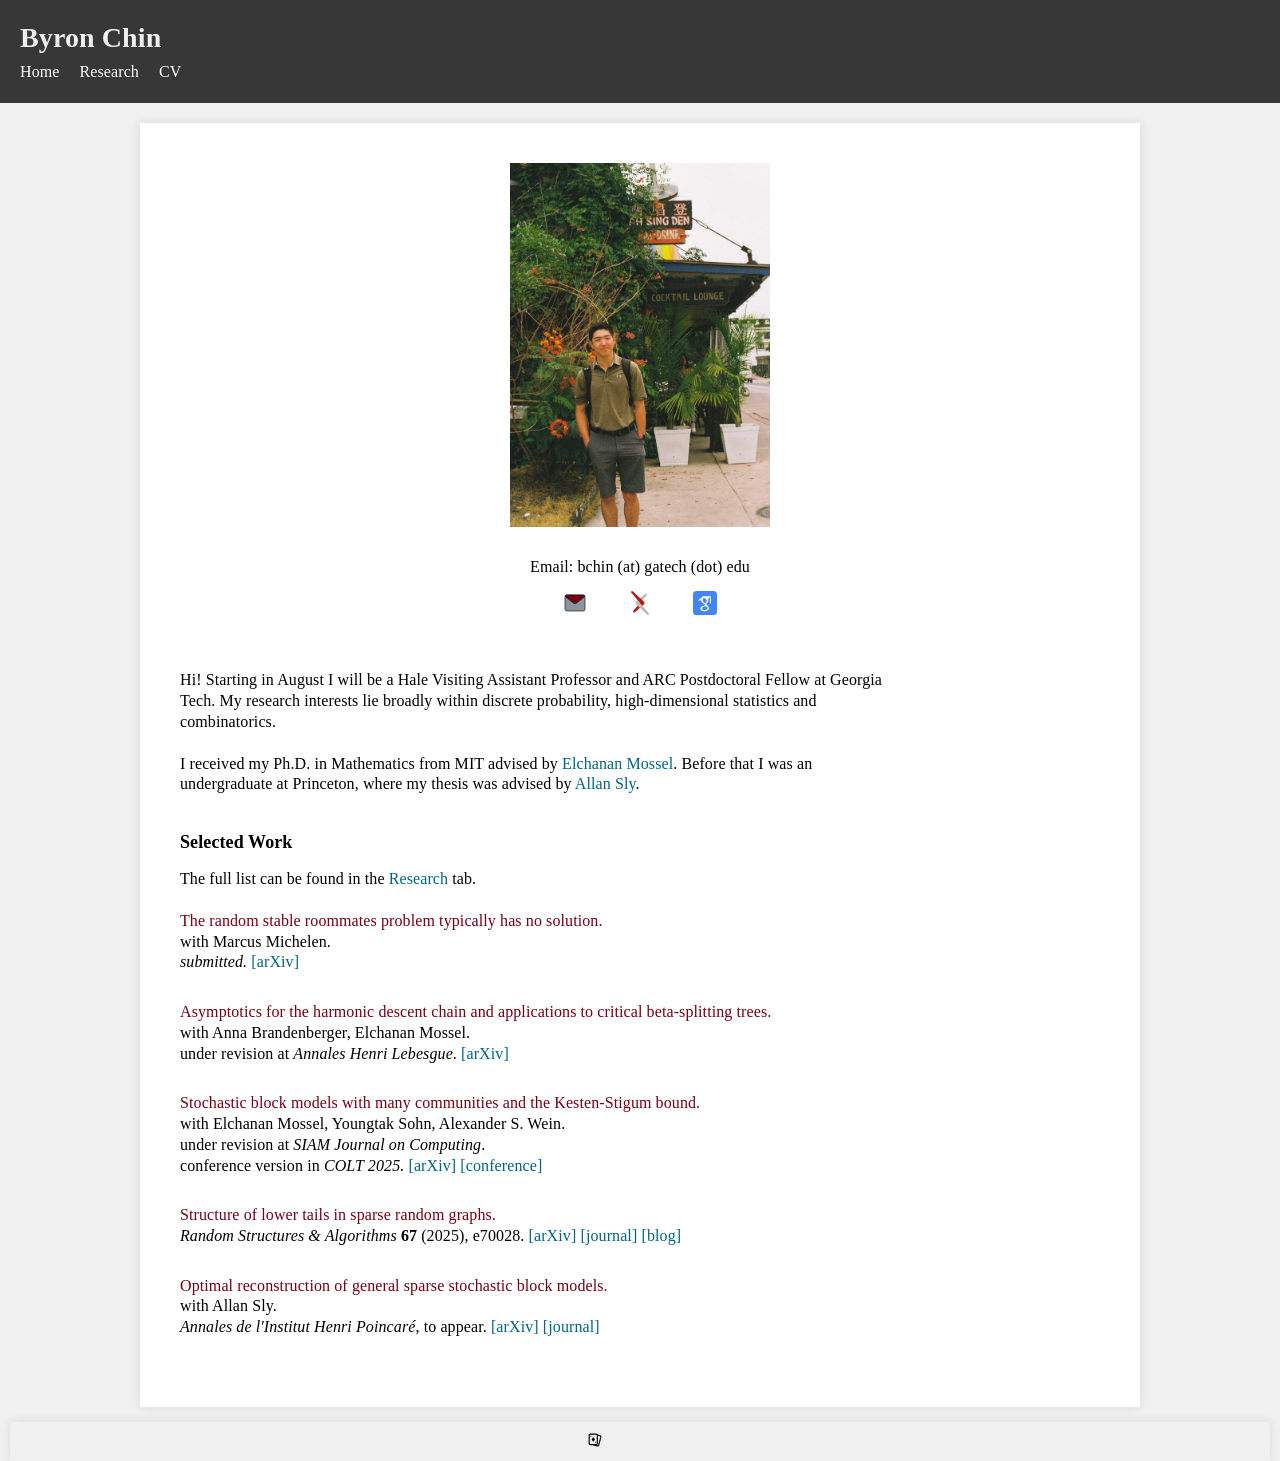
<file: index.html>
<!DOCTYPE html>
<html lang="en">

<head>
    <meta charset="UTF-8">
    <meta name="viewport" content="width=device-width, initial-scale=1.0">
    <meta name="google-site-verification" content="wlwNrTIFxrLU8kj70xRVGU2mRym_8JHXfoJEhRmdgBs" />
    <link rel="stylesheet" href="styles.css">
    <link rel= "stylesheet" href= "https://maxst.icons8.com/vue-static/landings/line-awesome/line-awesome/1.3.0/css/line-awesome.min.css" >
    <title>Byron Chin</title>
</head>

<body>
    <header>
        <h1 class="left-aligned">
            <font color=#f0f0f0>Byron Chin</font>
        </h1>
        <nav class="left-aligned">
            <ul class="menu">
                <li><a href="index.html">Home</a></li>
                <li><a href="research.html">Research</a></li>
                <li><a href="CV.pdf">CV</a></li>
            </ul>
        </nav>
    </header>

    <main class="content-section">
        <div class="left-section">
            <img src="images/nice-photo.jpg" alt="Photo" class="left-image">
            <br>
            <div class="links">Email: bchin (at) gatech (dot) edu</div>
            <div class="links">
                <ul>
                    <li><a href="mailto:bchin@gatech.edu"><img src="images/email.svg" height="24px" /></a></li>
                    <li><a href="https://arxiv.org/a/chin_b_1"><img src="images/arxiv-logomark-small.svg"
                                height="24px" /></a></li>
                    <li><a href="https://scholar.google.com/citations?user=j9Rc1woAAAAJ&hl=en"><img
                                src="images/google-scholar.svg" height="24px" /></a></li>
                </ul>
            </div>
        </div>

        <div class="right-section">
            Hi! Starting in August I will be a Hale Visiting Assistant Professor and ARC Postdoctoral Fellow at Georgia Tech. My research interests lie broadly within discrete probability, high-dimensional statistics and combinatorics. 
            <br><br>

            I received my Ph.D. in Mathematics from MIT advised by <a href="https://math.mit.edu/~elmos/">Elchanan Mossel</a>. Before that I was an undergraduate at Princeton, where my thesis was advised by <a href="https://web.math.princeton.edu/~asly/">Allan Sly</a>.
            <br><br>

            <h2>Selected Work</h2> 
            <p> The full list can be found in the <a href="research.html">Research</a> tab. </p>
            <br>
            <ul>
                <li>
                    <p>
                        <font color="#750014">The random stable roommates problem typically has no solution.</font> <br>
                        with Marcus Michelen. <br>
                        <i>submitted.</i> <a href="https://arxiv.org/abs/2601.07612">[arXiv]</a>
                    </p>
                </li>
                <li>
                    <p>
                        <font color="#750014">Asymptotics for the harmonic descent chain and applications to critical beta-splitting trees.</font> <br>
                        with Anna Brandenberger, Elchanan Mossel. <br>
                        under revision at <i>Annales Henri Lebesgue</i>. <a href="https://arxiv.org/abs/2505.24821">[arXiv]</a>
                    </p>
                </li>
                <li>
                    <p>
                        <font color="#750014">Stochastic block models with many communities and the Kesten-Stigum bound.</font> <br>
                        with Elchanan Mossel, Youngtak Sohn, Alexander S. Wein. <br>
                        under revision at <i>SIAM Journal on Computing</i>. <br>
                        conference version in <i>COLT 2025.</i> <a href="https://arxiv.org/abs/2503.03047">[arXiv]</a> <a href="https://proceedings.mlr.press/v291/chin25a.html">[conference]</a>
                    </p>
                </li>
                <li>
                    <p>
                        <font color="#750014">Structure of lower tails in sparse random graphs.</font> <br>
                        <i>Random Structures & Algorithms</i> <b>67</b> (2025), e70028. <a href="https://arxiv.org/abs/2312.12673">[arXiv]</a> <a href="https://doi.org/10.1002/rsa.70028">[journal]</a> <a href="https://yufeizhao.com/blog/2023/12/22/papers/">[blog]</a><br>
                    </p>
                </li>
                <li>
                    <p>
                        <font color="#750014">Optimal reconstruction of general sparse stochastic block models.</font> <br>
                        with Allan Sly. <br>
                        <i>Annales de l'Institut Henri Poincaré</i>, to appear. <a href="https://arxiv.org/abs/2111.00697">[arXiv]</a> <a href="https://doi.org/10.1214/25-AIHP1611">[journal]</a><br>
                    </p>
                </li>
            </ul>
        </div>
    </main>
</body>
<footer>
    <div class="friends large">
        <ul>
            <li><i class="las la-users large"></i><i class="las la-ellipsis-v"></i></li>
            <li><a href="https://abrandenberger.github.io" target="_blank" title="Anna"><i class="lab la-canadian-maple-leaf"></i></a></li>
            <li><a href="https://www.bricehuang.com/index.html" target="_blank" title="Brice">
                <svg width="14px" height="14px" viewBox="0 0 24 24" fill="none" xmlns="http://www.w3.org/2000/svg">
                <path d="M9.4 7.53333C9.2 7.26667 8.8 7.26667 8.6 7.53333L6.225 10.7C6.09167 10.8778 6.09167 11.1222 6.225 11.3L8.6 14.4667C8.8 14.7333 9.2 14.7333 9.4 14.4667L11.775 11.3C11.9083 11.1222 11.9083 10.8778 11.775 10.7L9.4 7.53333Z" fill="currentColor"/>
                <path d="M4.09245 5.63868C4.03647 5.5547 4.03647 5.4453 4.09245 5.36133L4.79199 4.31202C4.89094 4.16359 5.10906 4.16359 5.20801 4.31202L5.90755 5.36132C5.96353 5.4453 5.96353 5.5547 5.90755 5.63867L5.20801 6.68798C5.10906 6.83641 4.89094 6.83641 4.79199 6.68798L4.09245 5.63868Z" fill="currentColor"/>
                <path d="M13.208 15.312C13.1091 15.1636 12.8909 15.1636 12.792 15.312L12.0924 16.3613C12.0365 16.4453 12.0365 16.5547 12.0924 16.6387L12.792 17.688C12.8909 17.8364 13.1091 17.8364 13.208 17.688L13.9075 16.6387C13.9635 16.5547 13.9635 16.4453 13.9075 16.3613L13.208 15.312Z" fill="currentColor"/>
                <path fill-rule="evenodd" clip-rule="evenodd" d="M1 4C1 2.34315 2.34315 1 4 1H14C15.1323 1 16.1181 1.62732 16.6288 2.55337L20.839 3.68148C22.4394 4.11031 23.3891 5.75532 22.9603 7.35572L19.3368 20.8787C18.908 22.4791 17.263 23.4288 15.6626 23L8.19849 21H4C2.34315 21 1 19.6569 1 18V4ZM17 18V4.72339L20.3213 5.61334C20.8548 5.75628 21.1714 6.30461 21.0284 6.83808L17.405 20.361C17.262 20.8945 16.7137 21.2111 16.1802 21.0681L15.1198 20.784C16.222 20.3403 17 19.261 17 18ZM4 3C3.44772 3 3 3.44772 3 4V18C3 18.5523 3.44772 19 4 19H14C14.5523 19 15 18.5523 15 18V4C15 3.44772 14.5523 3 14 3H4Z" fill="currentColor"/>
                </svg>
            </a></li>
            <li> <a href="https://czye17.github.io" target="_blank" title="Chris"> <i class="las la-laptop-code"></i></a> </li>
            <li><a href="https://sites.google.com/view/kaics/home" target="_blank" title="Kai"><i class='las la-hockey-puck'></i></a></li>
            <li><a href="https://karihug.github.io/" target="_blank" title="Karissa"><i class='las la-tractor'></i></a></li>
            <li><a href="https://math.mit.edu/~mananb/" target="_blank" title="Manan"><i class='las la-user-secret'></i></a></li>
            <li><a href="https://norahtan.github.io" target="_blank" title="Norah"><i class="las la-cat"></i></a></li>
            <li><a href="https://pwang1230.github.io" target="_blank" title="Portia"><i class="las la-vr-cardboard"></i></a></li>
            <li><a href="https://sxzhang25.github.io" target="_blank" title="Sharon"><i class="las la-palette"></i></a></li>
            <li><a href="https://sunnyzhiyanghe.github.io" target="_blank" title="Sunny"><i class="las la-sun"></i></a></li>
            <li><a href="https://travisadillon.com" target="_blank" title="Travis"><i class="las la-ice-cream"></i></a></li>
            <li class="bread"><a href="index-bread.html"><i class="las la-bread-slice"></i></a></li>
        </ul>
    </div>
</footer>

</html>
</file>
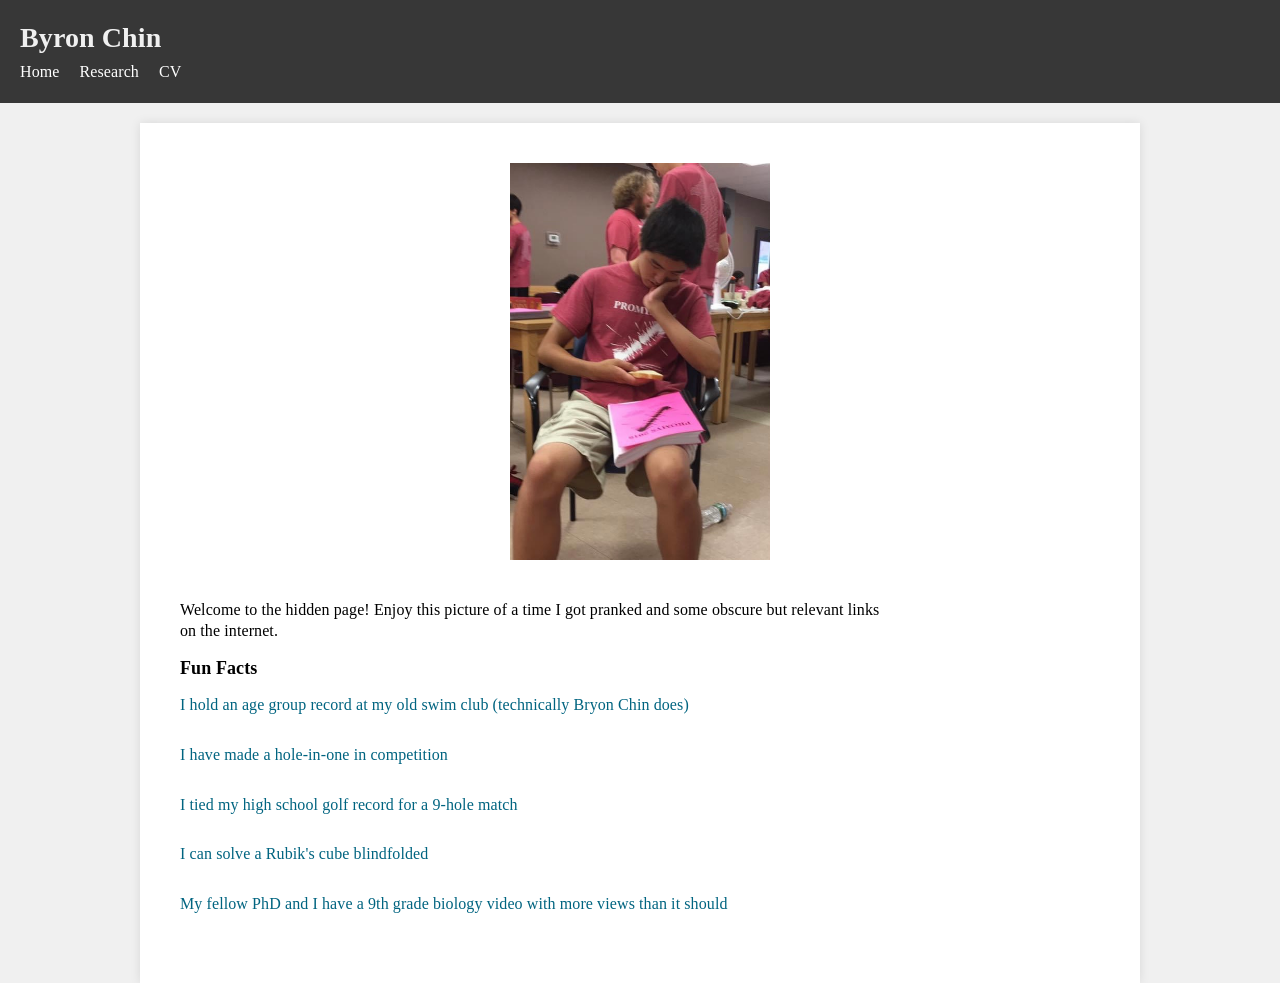
<file: index-bread.html>
<!DOCTYPE html>
<html lang="en">

<head>
    <meta charset="UTF-8">
    <meta name="viewport" content="width=device-width, initial-scale=1.0">
    <meta name="robots" content="noindex">
    <link rel="stylesheet" href="styles.css">
    <link rel= "stylesheet" href= "https://maxst.icons8.com/vue-static/landings/line-awesome/line-awesome/1.3.0/css/line-awesome.min.css" >
</head>

<body>
    <header>
        <h1 class="left-aligned">
            <font color=#f0f0f0>Byron Chin</font>
        </h1>
        <nav class="left-aligned">
            <ul class="menu">
                <li><a href="index.html">Home</a></li>
                <li><a href="research.html">Research</a></li>
                <li><a href="CV.pdf">CV</a></li>
            </ul>
        </nav>
    </header>

    <main class="content-section">
        <div class="left-section">
            <img src="images/bread-photo.jpg" alt="Photo" class="left-image">
        </div>
        <div class="right-section">
            Welcome to the hidden page! Enjoy this picture of a time I got pranked and some obscure but relevant links on the internet. 

            <h2>Fun Facts</h2>
            <div class="red-link">
            <ul>
                <li><p><i class="las la-swimmer"></i><a href="https://www.gomotionapp.com/team/peddieaquaticassociation/page/records1/club-records---scy" target="_blank"> I hold an age group record at my old swim club (technically Bryon Chin does)</a></p></li><br>
                <li><p><i class="las la-golf-ball"></i><a href="https://m.facebook.com/NJPGAJrTour/photos/a.10152270491186281/10152270491156281/" target="_blank"> I have made a hole-in-one in competition</a></p></li>
                <li><p><i class="las la-award"></i><a href="https://highschoolsports.nj.com/game/354034" target="_blank"> I tied my high school golf record for a 9-hole match</a></p></li><br>
                <li><p><i class="las la-eye-slash"></i><a href="https://www.youtube.com/watch?v=pbmLu5U84M0" target="_blank"> I can solve a Rubik's cube blindfolded</a></p></li><br>
                <li><p><i class="las la-dna"></i><a href="https://www.youtube.com/watch?v=2m2v4ELp29k" target="_blank"> My fellow PhD and I have a 9th grade biology video with more views than it should</a></p></li>
            </ul>
         </div>
        </div>
    </main>
</body>

</html>
</file>
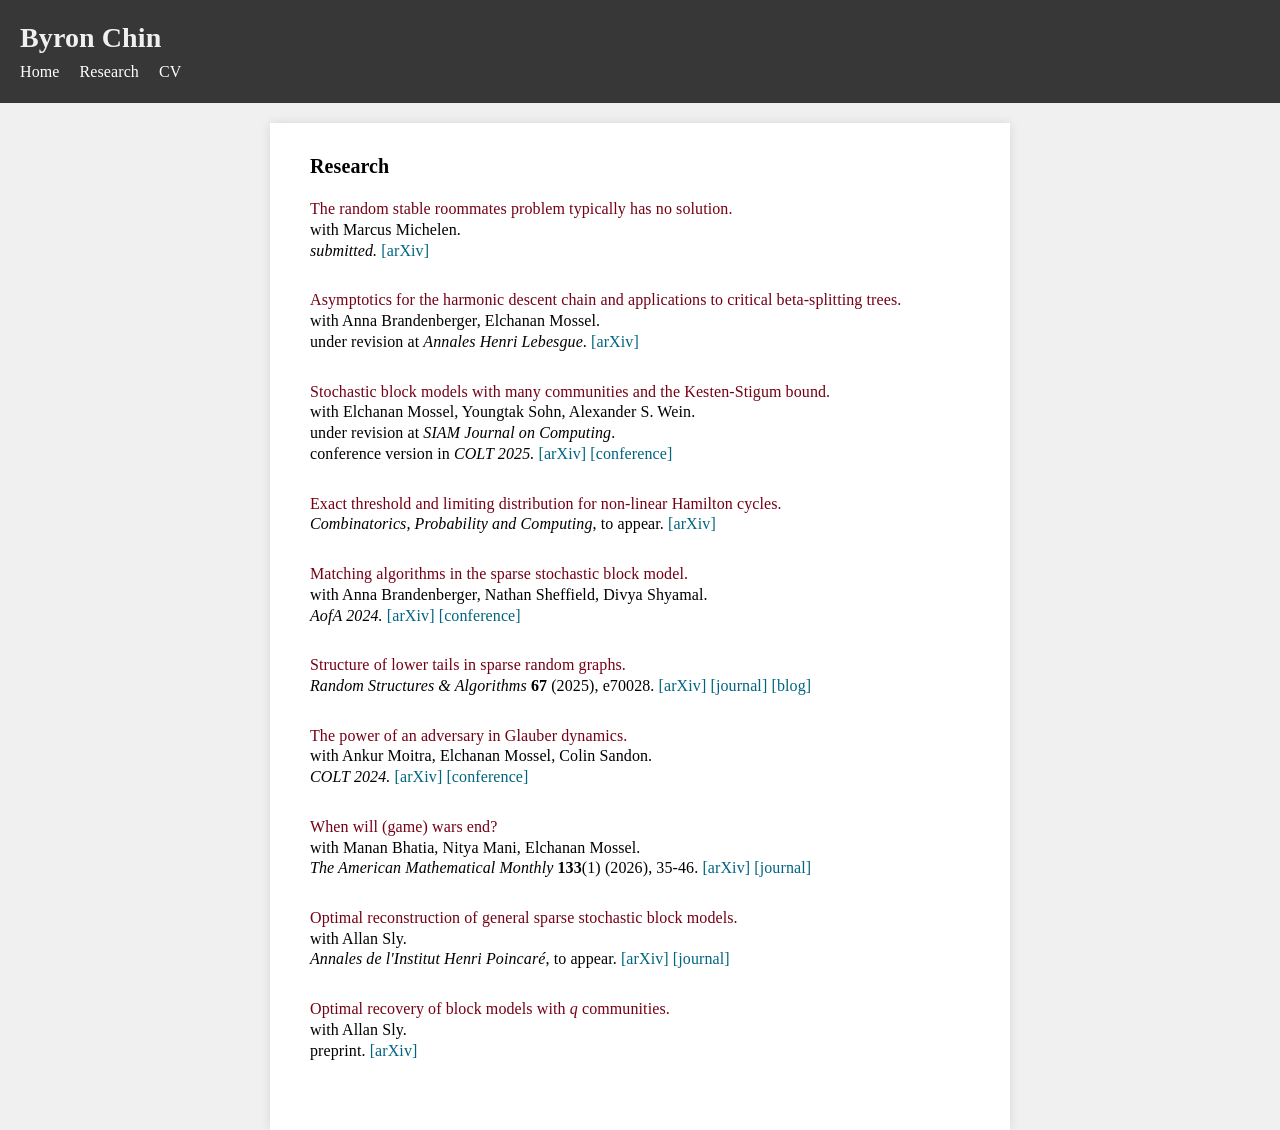
<file: research.html>
<!DOCTYPE html>
<html lang="en">

<head>
    <meta charset="UTF-8">
    <meta name="viewport" content="width=device-width, initial-scale=1.0">
    <link rel="stylesheet" href="styles.css">
    <title>Byron Chin</title>
</head>

<body>
    <header>
        <h1 class="left-aligned">
            <font color=#f0f0f0>Byron Chin</font>
        </h1>
        <nav class="left-aligned">
            <ul class="menu">
                <li><a href="index.html">Home</a></li>
                <li><a href="research.html">Research</a></li>
                <li><a href="CV.pdf">CV</a></li>
            </ul>
        </nav>
    </header>

    <research-main class="content-section">
        <!-- Right-side section -->
        <div class="research-section">
            <h3>Research</h3>
            <ul>
                <!-- <li>
                    <p>
                        <font>Extremal subtrees of critical beta-splitting trees.</font> <br>
                        with Anna Brandenberger, Elchanan Mossel. <br>
                        <i>submitted.</i>
                    </p>
                </li> -->
                <li>
                    <p>
                        <font>The random stable roommates problem typically has no solution.</font> <br>
                        with Marcus Michelen. <br>
                        <i>submitted.</i> <a href="https://arxiv.org/abs/2601.07612">[arXiv]</a>
                    </p>
                </li>
                <li>
                    <p>
                        <font>Asymptotics for the harmonic descent chain and applications to critical beta-splitting trees.</font> <br>
                        with Anna Brandenberger, Elchanan Mossel. <br>
                        under revision at <i>Annales Henri Lebesgue</i>. <a href="https://arxiv.org/abs/2505.24821">[arXiv]</a>
                    </p>
                </li>
                <li>
                    <p>
                        <font>Stochastic block models with many communities and the Kesten-Stigum bound.</font> <br>
                        with Elchanan Mossel, Youngtak Sohn, Alexander S. Wein. <br>
                        under revision at <i>SIAM Journal on Computing</i>. <br>
                        conference version in <i>COLT 2025.</i> <a href="https://arxiv.org/abs/2503.03047">[arXiv]</a> <a href="https://proceedings.mlr.press/v291/chin25a.html">[conference]</a>
                    </p>
                </li>
                <li>
                    <p>
                        <font>Exact threshold and limiting distribution for non-linear Hamilton cycles.</font> <br>
                        <i>Combinatorics, Probability and Computing</i>, to appear. <a href="https://arxiv.org/abs/2411.13452">[arXiv]</a>
                    </p>
                </li>
                <li>
                    <p>
                        <font>Matching algorithms in the sparse stochastic block model.</font> <br>
                        with Anna Brandenberger, Nathan Sheffield, Divya Shyamal. <br>
                        <i>AofA 2024.</i> <a href="https://arxiv.org/abs/2403.02140">[arXiv]</a> <a href="https://doi.org/10.4230/LIPIcs.AofA.2024.16">[conference]</a><br>
                    </p>
                </li>
                <li>
                    <p>
                        <font>Structure of lower tails in sparse random graphs.</font> <br>
                        <i>Random Structures & Algorithms</i> <b>67</b> (2025), e70028. <a href="https://arxiv.org/abs/2312.12673">[arXiv]</a> <a href="https://doi.org/10.1002/rsa.70028">[journal]</a> <a href="https://yufeizhao.com/blog/2023/12/22/papers/">[blog]</a><br>
                    </p>
                </li>
                <li>
                    <p>
                        <font>The power of an adversary in Glauber dynamics.</font> <br>
                        with Ankur Moitra, Elchanan Mossel, Colin Sandon. <br>
                        <i>COLT 2024.</i> <a href="https://arxiv.org/abs/2302.10841">[arXiv]</a> <a href="https://proceedings.mlr.press/v247/chin24a.html">[conference]</a><br>
                    </p>
                </li>
                <li>
                    <p>
                        <font>When will (game) wars end?</font> <br>
                        with Manan Bhatia, Nitya Mani, Elchanan Mossel. <br>
                        <i>The American Mathematical Monthly</i> <b>133</b>(1) (2026), 35-46. <a href="https://arxiv.org/abs/2302.03535">[arXiv]</a> <a href="https://doi.org/10.1080/00029890.2025.2572283">[journal]</a><br>
                    </p>
                </li>
                <li>
                    <p>
                        <font>Optimal reconstruction of general sparse stochastic block models.</font> <br>
                        with Allan Sly. <br>
                        <i>Annales de l'Institut Henri Poincaré</i>, to appear. <a href="https://arxiv.org/abs/2111.00697">[arXiv]</a> <a href="https://doi.org/10.1214/25-AIHP1611">[journal]</a><br>
                    </p>
                </li>
                <li>
                    <p>
                        <font>Optimal recovery of block models with <i>q</i> communities.</font> <br>
                        with Allan Sly. <br>
                        preprint. <a href="https://arxiv.org/abs/2010.10672">[arXiv]</a><br>
                    </p>
                </li>
            </ul>
        </div>
    </research-main>
</body>
<footer class="tallmargin">
    <!-- <div class="right-aligned"><a href="http://accessibility.mit.edu">Accessibility</a></div> -->
</footer>

</html>
</file>
<file: styles.css>
/* Reset some default styles */
html {
    height:100%;
    line-height: 1.3;
}

body, h1 {
    margin: 0;
    padding: 0;
    height: 100%;
}

ul {
    margin: 0;
    padding: 0;
}

/* Global styles */
body {
    /* font-family: 'Open Sans', sans-serif; */
    /* font-family: -apple-system, BlinkMacSystemFont, "Segoe UI", system-ui, Roboto, "Helvetica Neue", Arial, sans-serif, Apple Color Emoji, "Segoe UI Emoji", "Segoe UI Symbol", "Noto Color Emoji"; */
    font-family: 'Georgia';
    /* font-size: 1rem; */
    /* font-weight: 300; */
    letter-spacing: 0.1px;
    background-color: #f0f0f0;
    position: relative;
}

header {
    /* font-family: 'Roboto'; */
    background-color: #373737; /*Dark: 8b959e*/
    color: #fff;
    padding: 20px;
    text-align: center;
    top: 0;
    position: sticky;
}

h1 {
    font-size: 28px;
    margin-bottom: 6px;
}

h3 {
    font-size: 20px;
    margin-top: 10px;
}

h2 {
    font-size: 18px;
}

ul li p {
    /* display: list-item; */
    /* list-style-type: circle; */
    /* list-style-position: inside; */
    /* line-height: 1; */
    /* border: 0.8px solid grey; */
    /* border-radius: 0px; */
    /* padding: 8px;  */
    /* box-shadow: 0 0px 4px rgba(0, 0, 0, 0.2); */
    margin-bottom: 8px;
    /* margin-left: 20px; */
}

ul li {
    display: inline;
    margin-right: 10px;
}

nav a {
    color: #fff;
    text-decoration: none;
}

main {
    max-width: min(1100px, 75%);
    /* max-height: 80%; */
    margin: 20px auto 15px;
    padding: 20px;
    background-color: #fff;
    box-shadow: 0px 0px 10px rgba(0, 0, 0, 0.1);
    min-height: 70vh;
}

research-main {
    max-width: min(700px, 75%);
    /* max-height: 80%; */
    margin: 20px auto 15px;
    padding: 20px;
    background-color: #fff;
    box-shadow: 0px 0px 10px rgba(0, 0, 0, 0.1);
    min-height: 70vh;
}

footer {
    text-align: center;
    background-color: #f0f0f000;
    color: #fff;
    margin: 10px;
    position: sticky;
    width: calc(100% - 20px);
}

/* Additional styling can be added as needed */

/* Style the link color */
a {
    color: #006480; /* Change to the color you prefer, e.g., orange (#ff5733) */
    text-decoration: none;
}

.friends {
    float: none;
    background-color: #f0f0f0;
    padding: 8px;
    margin: 5px auto;
    box-shadow: 0px 0px 10px rgba(0, 0, 0, 0.1);
    color: #000;
    font-size: 14px;
    /* max-width: calc(100% - 150px); */
}

.friends a {
    color: #000;
}
.friends a:hover {
    color: #750014;
    /* font-size: 24px; */
}

.bread a:hover {
    color: #000000;
}

.bread a {
    color: #ff00ff00;
}

.hidden {
    color: #f0f0f000;
}

/* CSS styles in styles.css */
.left-aligned {
    text-align: left;
}

.right-aligned {
    text-align: right;
}

.bread-corner {
    float: right;
    margin-right: 3px;
    font-size: 12px;
}

.centered {
    display: block;
    margin: 0 auto;
}

p {
    /* line-height: 1; */
    margin: 0;
    padding: 0;
    /* height: 100%; */
}

.left-image {
    float: none; /* Float the image to the left */
    margin-left: auto;
    margin-right: auto;
    display: block;
    /* margin-right: 20px; Add margin to create space between the image and text */
    /* padding: 20px; */
    max-width: 100%; /* Ensure the image doesn't exceed its container width */
    /* max-height: 300px; */
}

/* Style for the content-section (main block) */
.content-section {
    display: flex; /* Use flexbox to create a horizontal layout */
    justify-content: space-between; /* Space items evenly horizontally */
    flex-wrap: wrap; /* Allow items to wrap to the next line on smaller screens */
    min-height: calc(100vh - 240px);
}

/* Style for the left-side section */
.left-section {
    /* flex-basis: calc(30%); Set the width to 50% minus some spacing */
    max-width: 300px;
    margin-left: auto;
    margin-right: auto;
    /* margin-right: 20px; Add spacing between the sections */
    /* background-color: #f0f0f0; Example background color for differentiation */
    padding: 20px; /* Add padding to the sections */
    box-sizing: border-box; /* Include padding and border in the element's total width */
}

/* Style for the right-side section */
.right-section {
    /* flex-basis: calc(70%); Set the width to 50% minus some spacing */
    max-width: 750px;
    /* background-color: #f0f0f0; Example background color for differentiation */
    padding: 20px; /* Add padding to the sections */
    box-sizing: border-box; /* Include padding and border in the element's total width */
}

.research-section {
    flex-basis: calc(100%); /* Set the width to 50% minus some spacing */
    /* background-color: #f0f0f0; Example background color for differentiation */
    padding: 20px; /* Add padding to the sections */
    padding-top: 0px;
    box-sizing: border-box; /* Include padding and border in the element's total width */
}

.research-section font {
    color: #750014;
    /* font-weight: 400; */
}

/* Style for the main navigation menu */
.menu {
    background-color: #8b959e00;
    display: flex;
}

.menu li {
    margin-right: 20px;
    position: relative;
}

.menu a {
    color: #fff;
}

/* Style for the dropdown menu */
.dropdown-menu {
    display: none;
    position: absolute;
    height: 10px;
    width: 10px;
    top:0;
    right: 0;
    background-color: #75001400;
}

.dropdown-menu li {
    margin: 0;
    padding: 10px;
}

.dropdown:hover .dropdown-menu {
    display: block;
}

/* Style for the dropdown menu toggle */
.dropdownclick input[type="checkbox"] {
    display: none;
}

/* Style for the dropdown menu label (custom toggle) */
.dropdownclick label {
    cursor: pointer;
}

/* Style for the dropdown menu */
.dropdownclick-menu {
    display: none;
    position: absolute;
    /* max-height: 20px; */
    padding: 10px;
    max-width: 40%;
    background-color: #ffffff;
    box-shadow: 0px 0px 10px rgba(0, 0, 0, 0.1);
}

/* Show the dropdown menu when the checkbox is checked */
.dropdownclick input[type="checkbox"]:checked ~ .dropdownclick-menu {
    display: block;
}

.dropdownclick-menu li {
    margin-right: 10;
}

.hide {
    visibility: hidden;
}

.large {
    font-size: 18px;
}

.large-envelope {
    font-size: 30px;
}

.large-link {
    font-size: 24px;
}

.tallmargin {
    margin-top: 59px;
}

.links {
    float: none;
    text-align: center;
    /* background-color: #f0f0f0; */
    padding: 4px;
    margin: 5px auto;
    /* box-shadow: 0px 0px 10px rgba(0, 0, 0, 0.1); */
    color: #000;
    /* max-width: calc(100% - 150px); */
}

.links a {
    color: #000;
    font-size: 18px;
}
.links a:hover {
    color: #750014;
    /* font-size: 24px; */
}

.links li {
    margin-right: 20px;
    margin-left: 20px;
}

/* .red-link a {
    color: #750014;
} */
</file>
